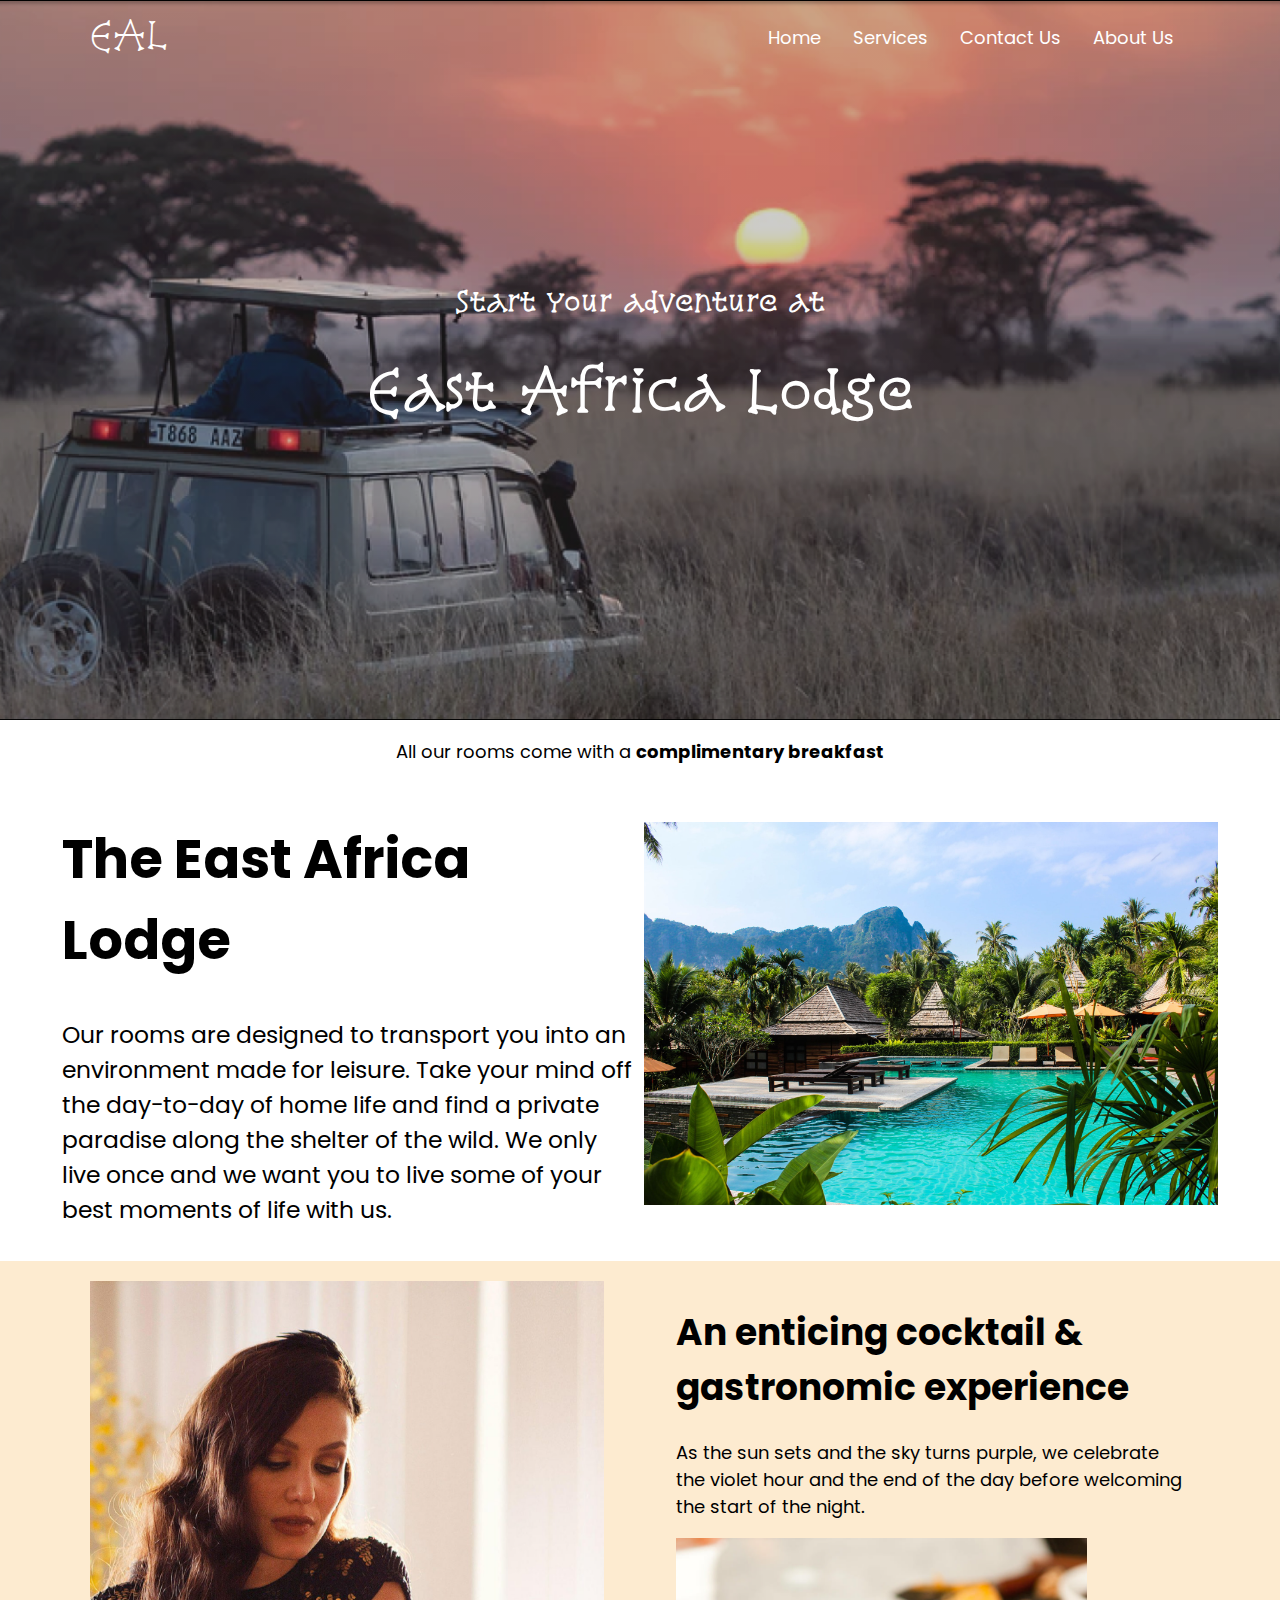
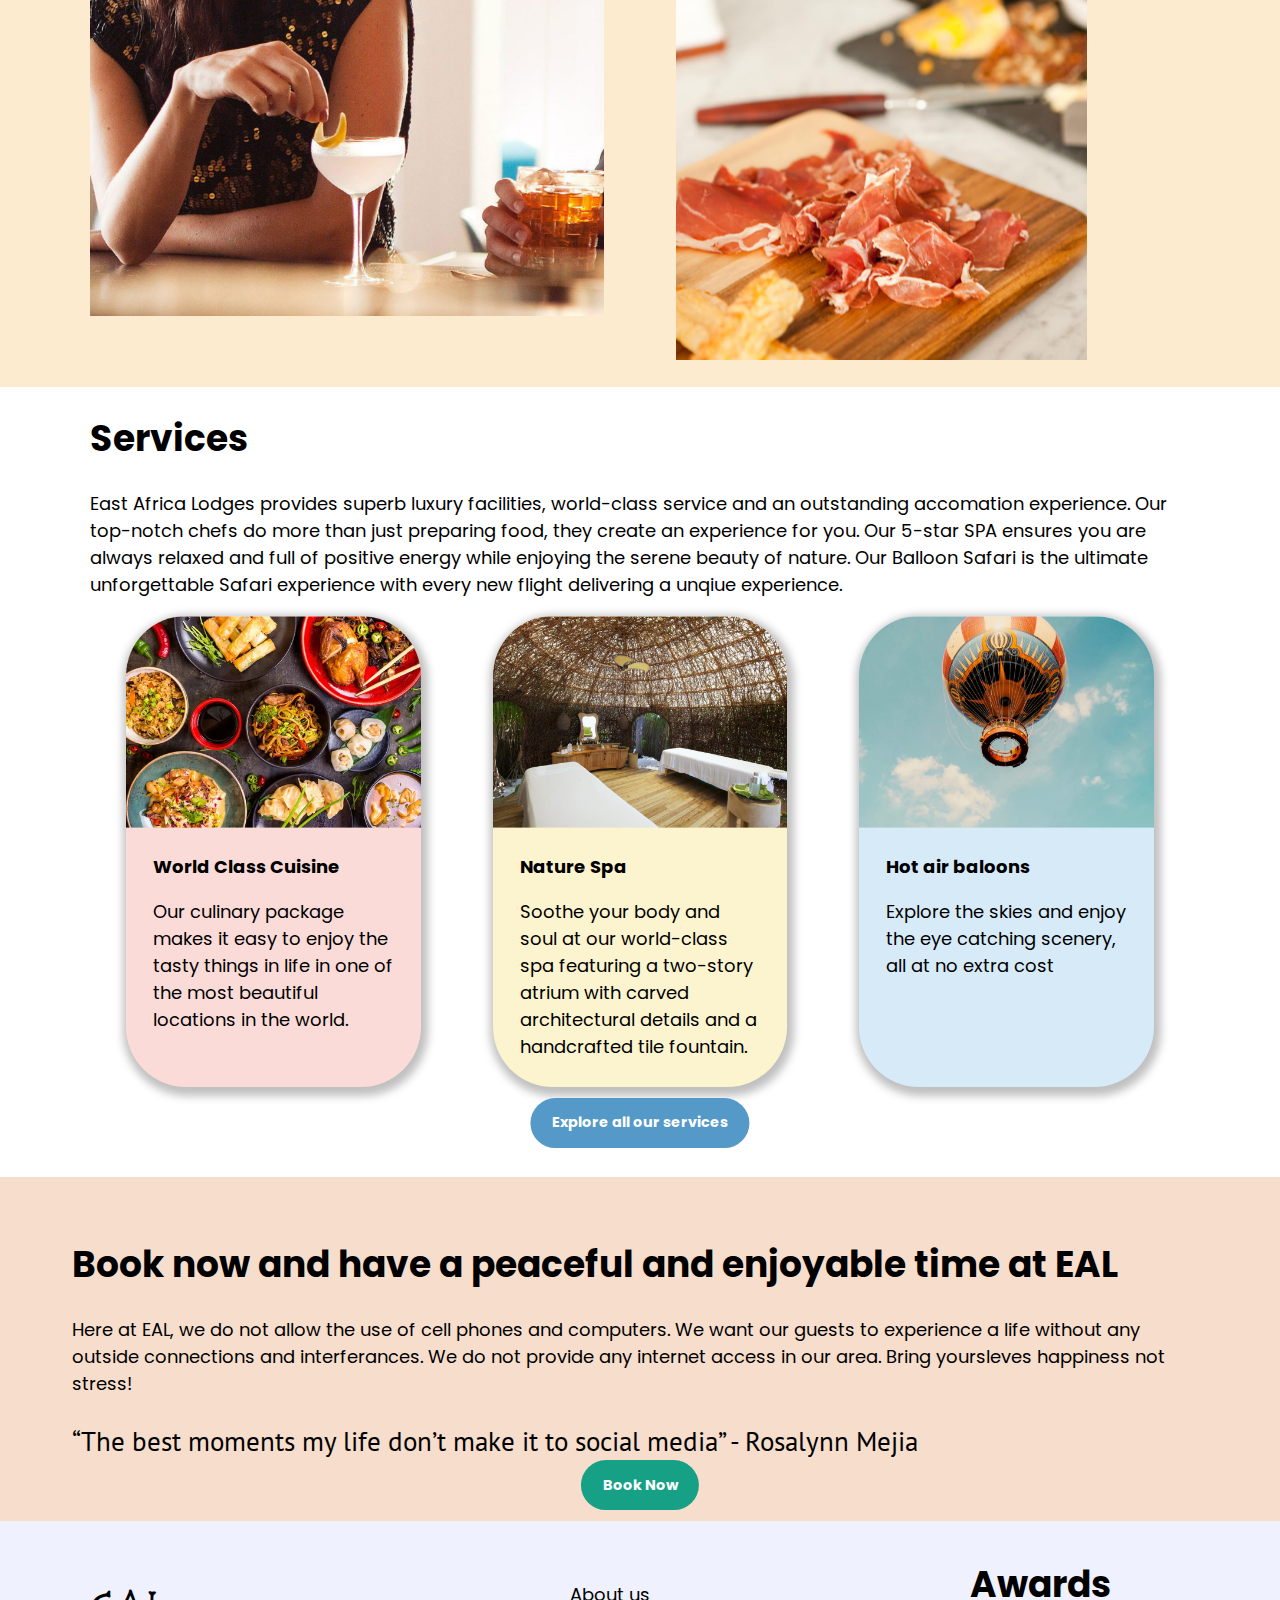
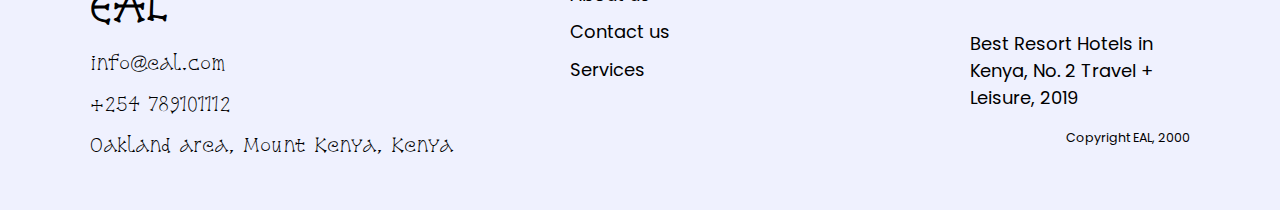
<file: index.html>
<!DOCTYPE html>
<html lang="en">

<head>
    <meta charset="UTF-8">
    <meta name="viewport" content="width=device-width, initial-scale=1.0">
    <title>EAL Resort</title>
    <link rel="stylesheet" href="style.css">
</head>

<body>
    <header>
        <navbar class="ealNavbar">
            <ul>
                <li id="main-title">EAL</li>
                <li>
                    <a href="inner-pages/about.html">About Us</a>
                </li>
                <li>
                    <a href="inner-pages/contact.html">Contact Us</a>
                </li>
                <li>
                    <a href="inner-pages/services.html">Services</a>
                </li>
                <li>
                    <a href="#home">Home</a>
                </li>
            </ul>
        </navbar>
        <div class="headerContent">
            <h2>Start your adventure at</h2>
            <h1>East Africa Lodge</h1>
        </div>
    </header>
    <div class="about">
        <p class="center-text">All our rooms come with a <b>complimentary breakfast</b></p>
        <div class="wrapper">
            <div class="column about_text">
                <h1>The East Africa Lodge</h1>
                <p>Our rooms are designed to transport you into an environment made for leisure. Take your mind off the
                    day-to-day of home life and find a private paradise along the shelter of the wild. We only live once
                    and we want you to live some of your best moments of life with us.</p>
            </div>
            <div class="column">
                <img src="images/main_landing.jpg" width="100%" alt="" srcset="">

            </div>
        </div>
    </div>
    <div class="enticing_content">
        <div class="big_img col">
            <img src="images/image 6.png" alt="" srcset="">
        </div>
        <div class="enticing_text col">
            <h1>An enticing cocktail & gastronomic experience</h1>
            <p>As the sun sets and the sky turns purple, we celebrate the violet hour and the end of the day before
                welcoming the start of the night.</p>
            <img src="images/image 7.png" alt="" srcset="">
        </div>
    </div>
    <div class="services">
        <h1>Services</h1>
        <p>East Africa Lodges provides superb luxury facilities, world-class service and an outstanding accomation
            experience. Our top-notch chefs do more than just preparing food, they create an experience for you. Our
            5-star SPA ensures you are always relaxed and full of positive energy while enjoying the serene beauty of
            nature. Our Balloon Safari is the ultimate unforgettable Safari experience with every new flight delivering
            a unqiue experience. </p>
        <div class="cards">
            <div class="card one">
                <img src="images/image 2.png" alt="" srcset="">
                <div class="card-text">
                    <p class="card-heading">World Class Cuisine</p>
                    <p>Our culinary package makes it easy to enjoy the tasty things in life in one of the most beautiful
                        locations in the world.</p>
                </div>
            </div>
            <div class="card two">
                <img src="images/image 8.png" alt="" srcset="">
                <div class="card-text">

                    <p class="card-heading">Nature Spa</p>
                    <p>Soothe your body and soul at our world-class spa featuring a two-story atrium with carved
                        architectural details and a handcrafted tile fountain.</p>
                </div>
            </div>
            <div class="card three">
                <img src="images/image 3.png" alt="" srcset="">
                <div class="card-text">

                    <p class="card-heading">Hot air baloons</p>
                    <p class="">Explore the skies and enjoy the eye catching scenery, all at no extra cost</p>
                </div>
            </div>
        </div>
        <div class="center-btn">
        <a class="btn btn-explore" href="inner-pages/services.html">Explore all our services</a>
    </div>
    </div>
    <div class="book">
        <h1>Book now and have a peaceful and enjoyable time at EAL</h1>
        <p>Here at EAL, we do not allow the use of cell phones and computers. We want our guests to experience a life
            without any outside connections and interferances. We do not provide any internet access in our area. Bring
            yoursleves happiness not stress!</p>
        <p class="quote">“The best moments my life don’t make it to social media” - Rosalynn Mejia</p>
        <div class="center-btn">
        <a class="btn btn-book" href="inner-pages/contact.html">Book Now</a>
    </div>

    </div>
    <footer class="ealFooter">
        <div class="col1">
            <h1>EAL</h1>
            <p>info@eal.com</p>
            <p>+254 789101112</p>
            <p>Oakland area, Mount Kenya, Kenya</p>
        </div>

        <div class="col2">
            <ul>
                <li><a href="inner-pages/about.html">About us</a></li>
                <li><a href="inner-pages/contact.html">Contact us</a></li>
                <li><a href="inner-pages/Services">Services</a></li>
            </ul>
        </div>

        <div class="col3">
            <h1>Awards</h1>
            <p>Best Resort Hotels in Kenya, No. 2
                Travel + Leisure, 2019</p>
            <p class="copyright">Copyright EAL, 2000</p>
        </div>
        
    </footer>
</body>

</html>
</file>
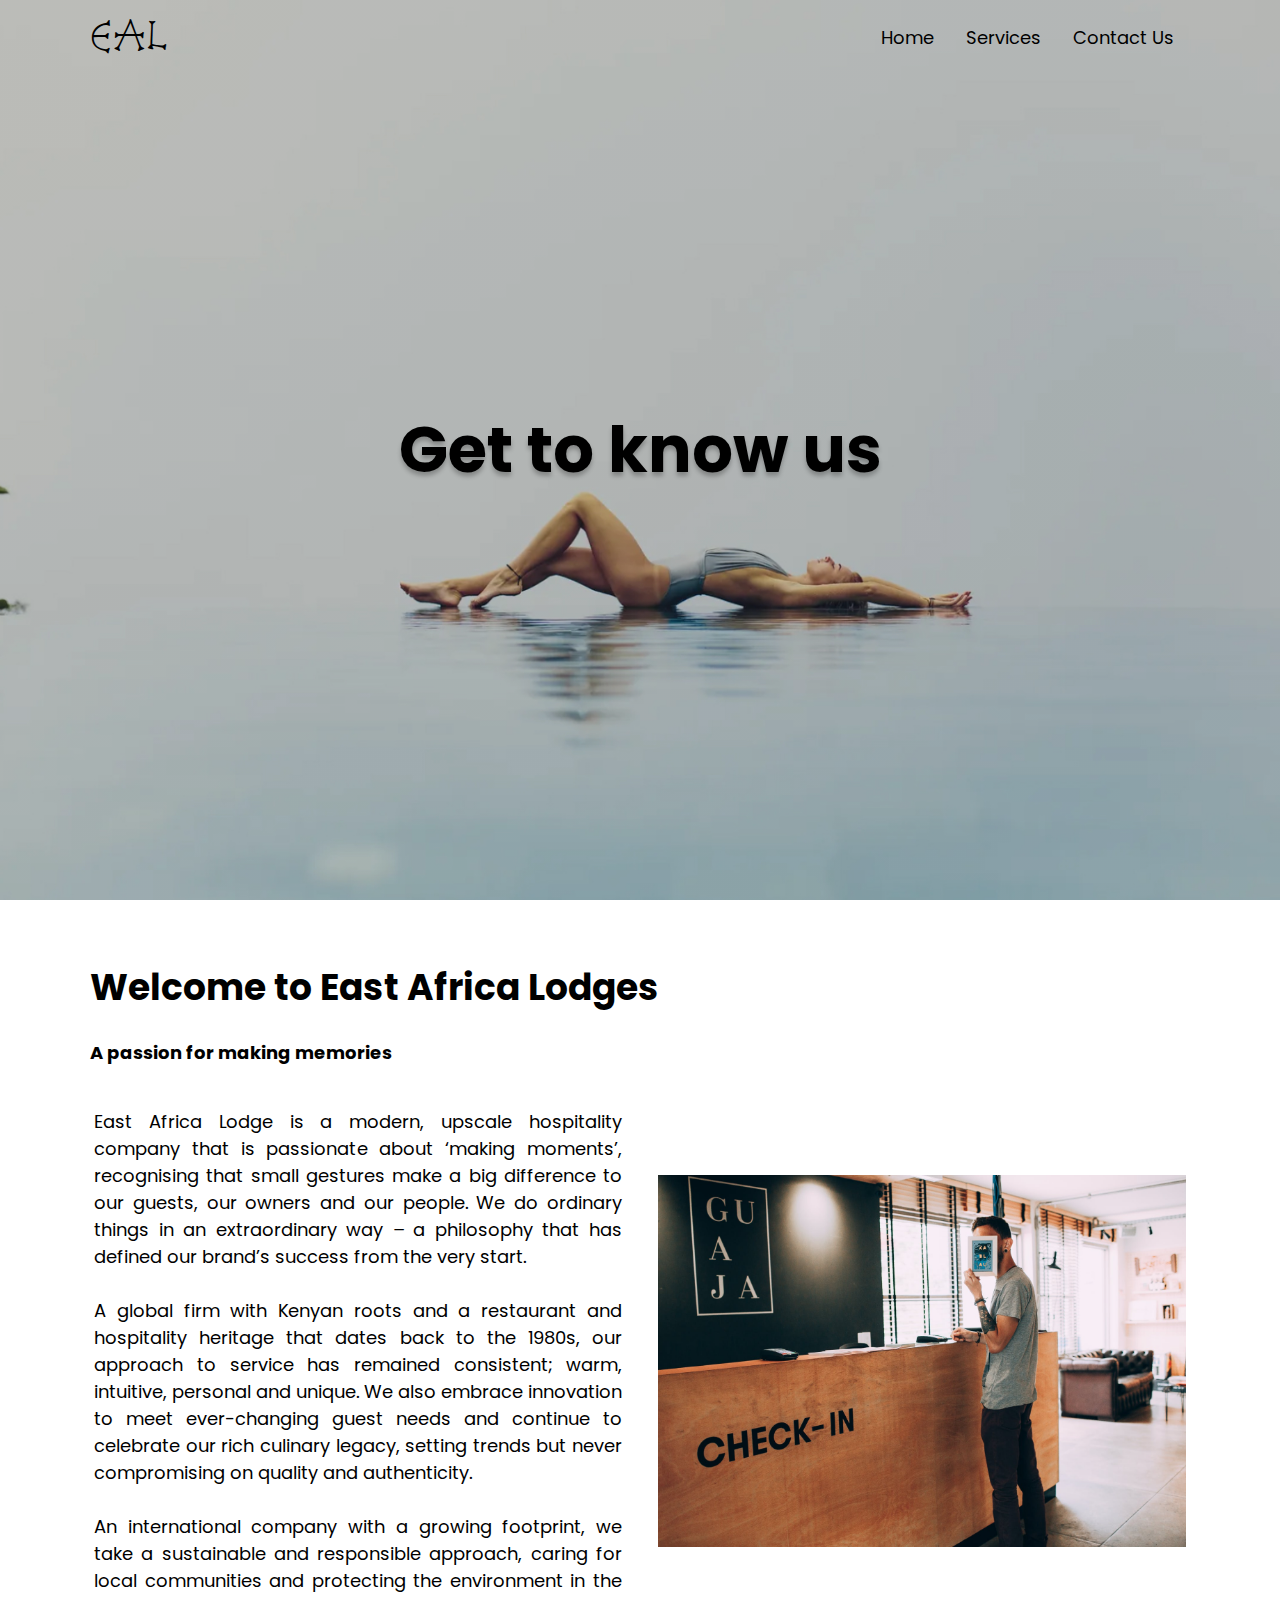
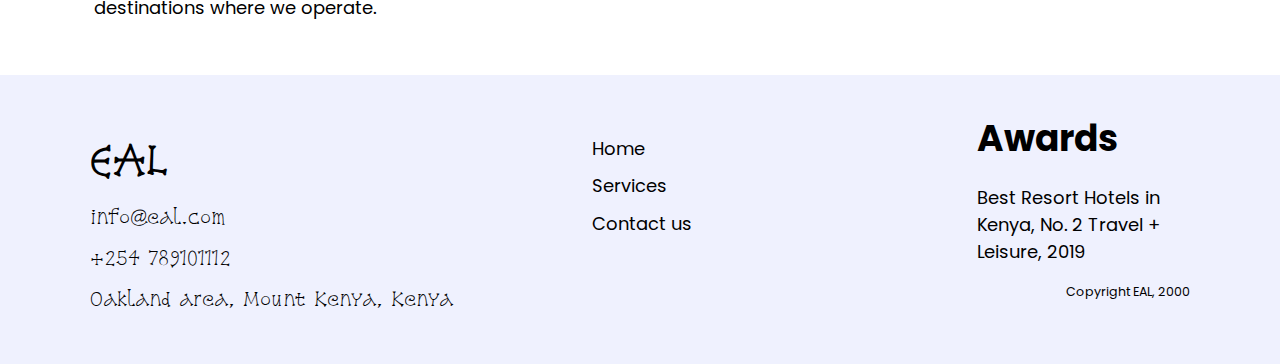
<file: inner-pages/about.html>
<!DOCTYPE html>
<html lang="en">

<head>
    <meta charset="UTF-8">
    <meta name="viewport" content="width=device-width, initial-scale=1.0">
    <title>About</title>
    <link rel="stylesheet" href="../style.css">
</head>
<style>
    header {
        background-image: linear-gradient(rgba(0, 0, 0, 0.2), rgba(0, 0, 0, 0.2)), url("../images/landing.jpg");
        min-height: 100%;
    }

    .headerContent>p {
        font-family: Poppins;
        font-style: normal;
        font-weight: bold;
        font-size: 64px;
        line-height: 96px;
        color: #000000;
        text-shadow: 0px 4px 4px rgba(0, 0, 0, 0.25);
    }

    .ealNavbar>ul>li>a {
        color: black;
    }

    .ealNavbar>ul>li>a:hover {
        color: yellow;
        transition: ease-in 0.3s;
    }

    #main-title {
        color: black;
    }

    .main-content {
        padding: 2em 5em;
        text-align: justify;
    }

    .col1{
        flex: 50%;
    }
    .col2 {
        flex: 50%;
        margin: 0 0 0 2em; 
}
@media screen and (max-width: 1000px) {
    .wrapper{
        flex-wrap: wrap;
    }
    .col1{
        flex:100%;
    }
    .col2{
        flex:100%;
        margin: 0;
    }
}
</style>

<body>
    <header>
        <navbar class="ealNavbar">
            <ul>
                <li id="main-title">EAL</li>

                <li>
                    <a href="contact.html">Contact Us</a>
                </li>
                <li>
                    <a href="services.html">Services</a>
                </li>
                <li>
                    <a href="../index.html">Home</a>
                </li>

            </ul>
        </navbar>
        <div class="headerContent">
            <p>Get to know us </p>
        </div>
    </header>
    <div class="main-content">
        <h1>Welcome to East Africa Lodges</h1>
        <h4>A passion for making memories</h4>
        <div class="wrapper">
            <div class="col1">
                <p>East Africa Lodge is a modern, upscale hospitality company that is passionate about ‘making moments’,
                    recognising that small gestures make a big difference to our guests, our owners and our people. We
                    do ordinary things in an extraordinary
                    way – a philosophy that has defined our brand’s success from the very start. <br> <br> A global firm with
                    Kenyan roots and a restaurant and hospitality heritage that dates back to the 1980s, our approach to
                    service has remained consistent; warm,
                    intuitive, personal and unique. We also embrace innovation to meet ever-changing guest needs and
                    continue to celebrate our rich culinary legacy, setting trends but never compromising on quality and
                    authenticity. <br><br> An international company
                    with a growing footprint, we take a sustainable and responsible approach, caring for local
                    communities and protecting the environment in the destinations where we operate.</p>
            </div>
            <div class="col2">
                <img src="../images/checkIn.png" width="100%">
            </div>
        </div>
    </div>
    <footer class="ealFooter">
        <div class="col1">
            <h1>EAL</h1>
            <p>info@eal.com</p>
            <p>+254 789101112</p>
            <p>Oakland area, Mount Kenya, Kenya</p>
        </div>

        <div class="col2">
            <ul>
                <li><a href="../index.html">Home</a></li>
                <!-- <li><a href="about.html">About us</a></li> -->
                <li><a href="services.html">Services</a></li>
                <li><a href="contact.html">Contact us</a></li>
            </ul>
        </div>

        <div class="col3">
            <h1>Awards</h1>
            <p>Best Resort Hotels in Kenya, No. 2 Travel + Leisure, 2019</p>
            <p class="copyright">Copyright EAL, 2000</p>
        </div>

    </footer>

</body>

</html>
</file>
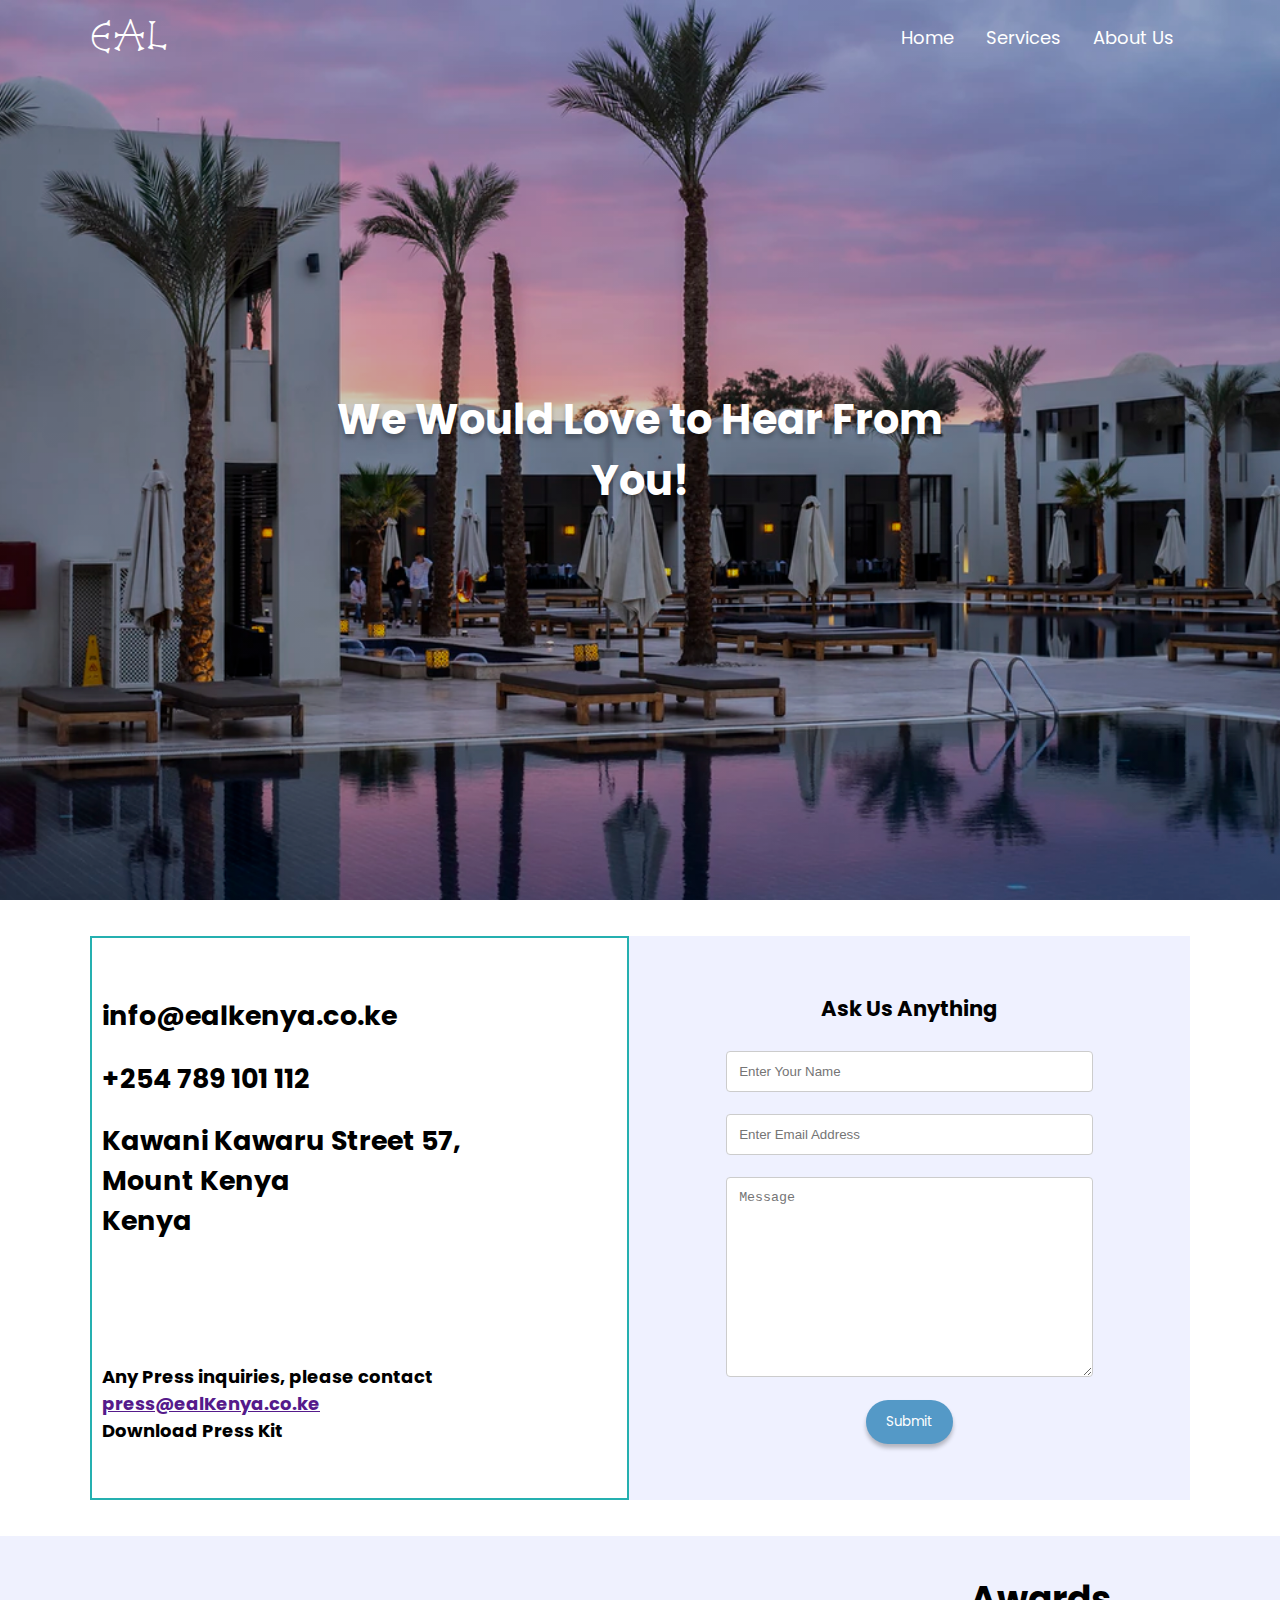
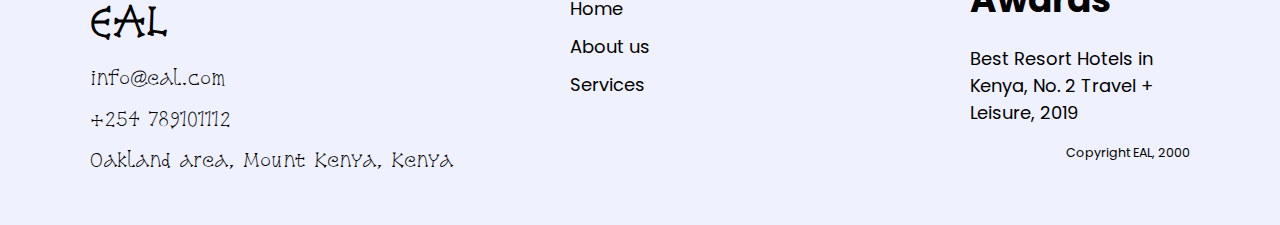
<file: inner-pages/contact.html>
<!DOCTYPE html>
<html lang="en">

<head>
    <meta charset="UTF-8">
    <meta name="viewport" content="width=device-width, initial-scale=1.0">
    <title>Contact Us</title>
    <link rel="stylesheet" href="../style.css">
    <link rel="stylesheet" href="contact.css">

</head>

<body>
    <header>
        <navbar class="ealNavbar">
            <ul>
                <li id="main-title">EAL</li>
               
                <li>
                    <a href="about.html">About Us</a>
                </li>
                <li>
                    <a href="services.html">Services</a>
                </li>
                <li>
                    <a href="../index.html">Home</a>
                </li>

            </ul>
        </navbar>
        <div class="headerContent">
            <p>We Would Love to Hear From You!</p>
        </div>
    </header>
    <div class="container">
        <div class="row">
            <div class="left-container column" style="border: 2px solid #25B0B0; padding-left: 10px;">
                    <h2>info@ealkenya.co.ke</h2>
                    <h2>+254 789 101 112</h2>
                    <h2>Kawani Kawaru Street 57, <br>Mount Kenya <br> Kenya</h2><br><br><br>
                    <p id="paragraph-text">Any Press inquiries, please contact <a href="">press@ealKenya.co.ke</a> <br> Download Press Kit</p>
            </div>

            <di class="right-container column" style="background-color:  #EFF1FF; ">
                    <h3 style="text-align: center;">Ask Us Anything</h3>
                    <form action="#" style="text-align: center;">
                        <input type="text" id="fname" name="firstname" placeholder="Enter Your Name">
                        <input type="text" id="email" name="email" placeholder="Enter Email Address">
                        <textarea id="subject" name="subject" placeholder="Message" style="height:200px"></textarea>
                        <br>
                        <input type="submit" value="Submit" id="submit-button">
                    </form>
            </div>
        </div>
    </div>


    <footer class="ealFooter">
        <div class="col1">
            <h1>EAL</h1>
            <p>info@eal.com</p>
            <p>+254 789101112</p>
            <p>Oakland area, Mount Kenya, Kenya</p>
        </div>

        <div class="col2">
            <ul>
                <li><a href="../index.html">Home</a></li>
                <!-- <li><a href="contact.html">Contact us</a></li> -->
                <li><a href="about.html">About us</a></li>
                <li><a href="services.html">Services</a></li>
                <!-- <li><a href="inner-pages/contact.html">Contact us</a></li> -->
            </ul>
        </div>

        <div class="col3">
            <h1>Awards</h1>
            <p>Best Resort Hotels in Kenya, No. 2
                Travel + Leisure, 2019</p>
            <p class="copyright">Copyright EAL, 2000</p>
        </div>

    </footer>
</body>

</html>
</file>
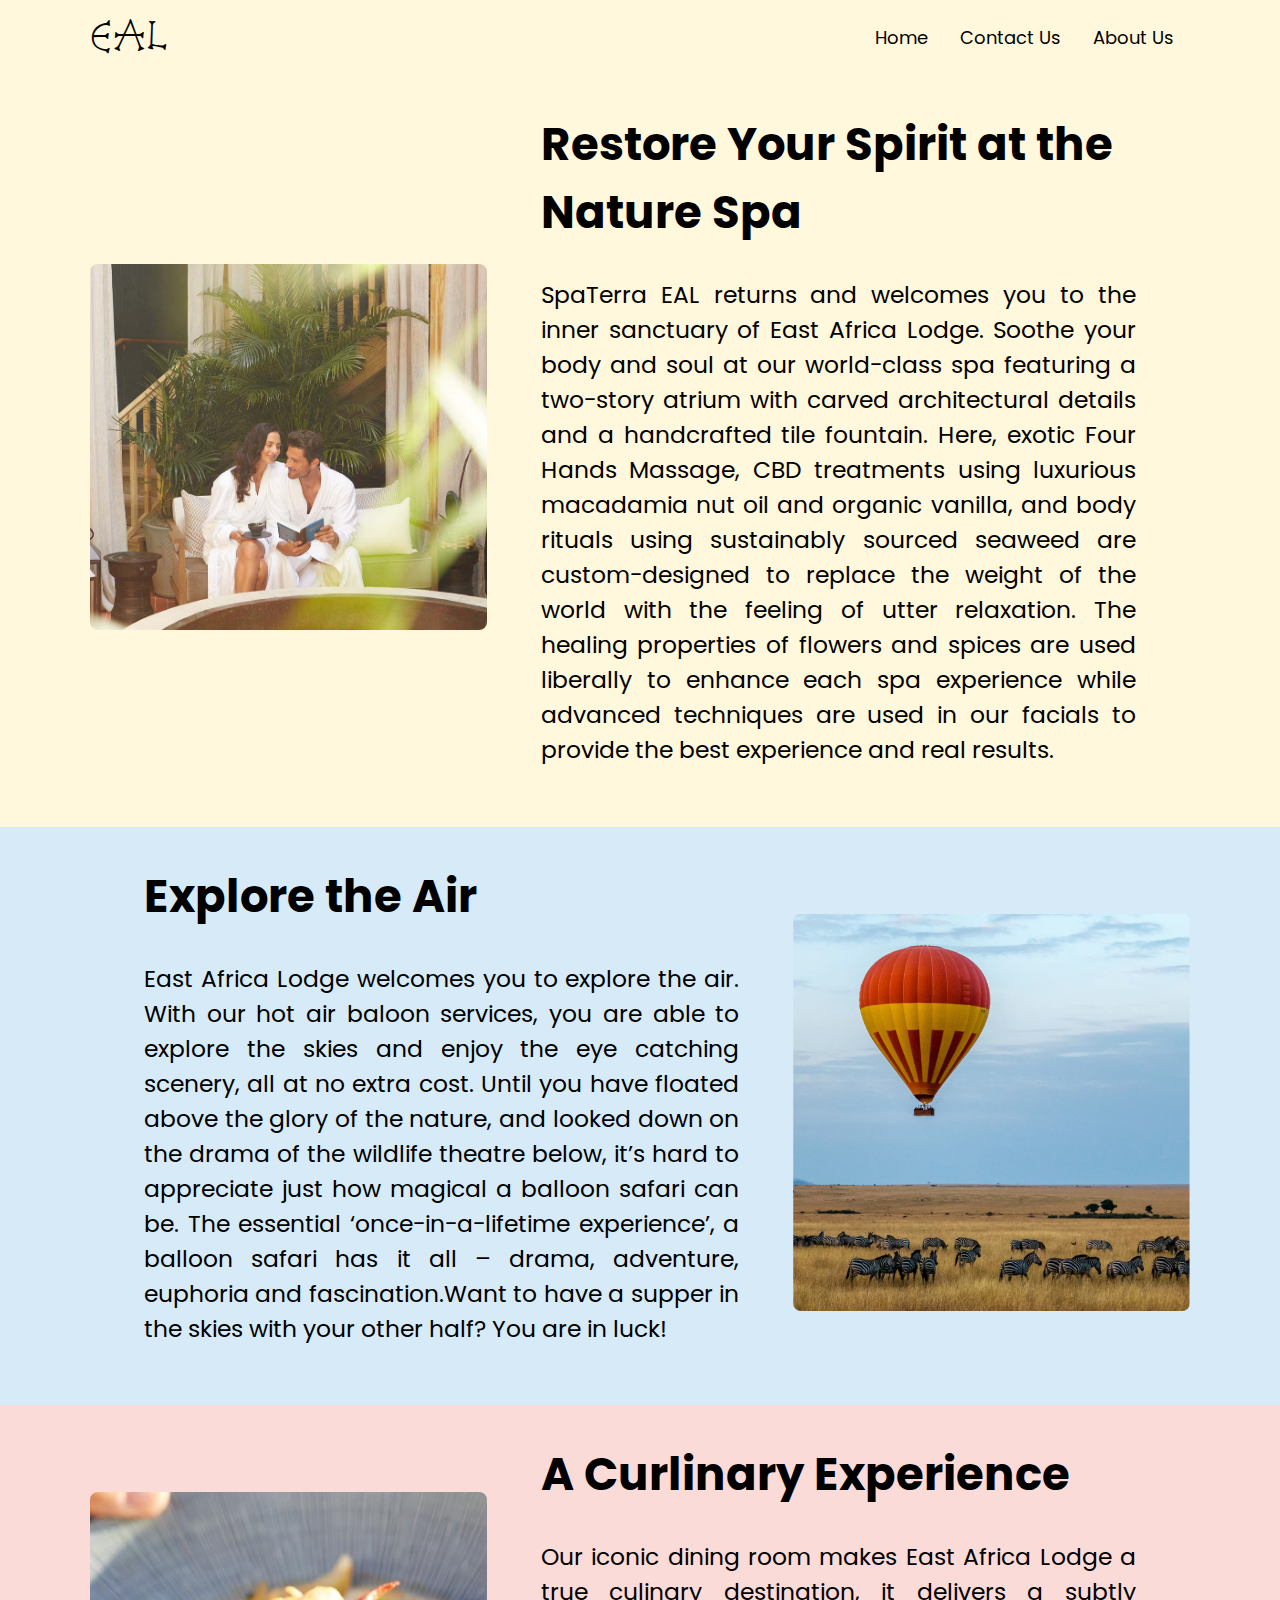
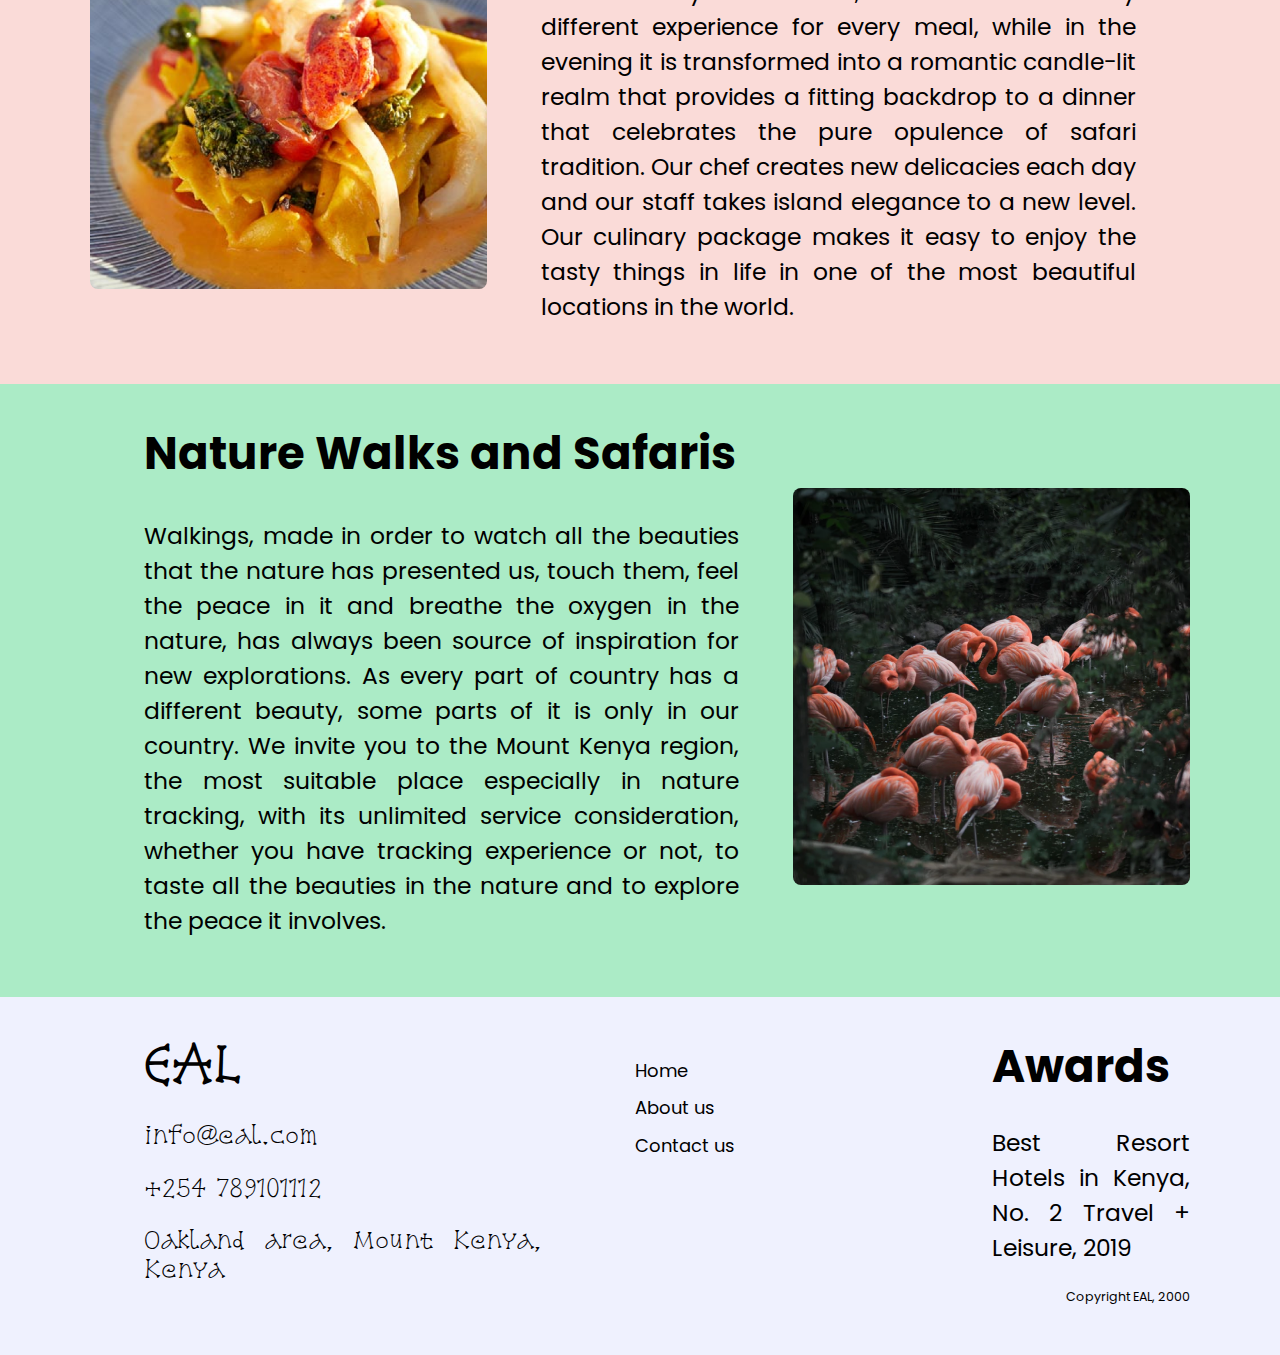
<file: inner-pages/services.html>
<!DOCTYPE html>
<html lang="en">

<head>
    <meta charset="UTF-8">
    <meta name="viewport" content="width=device-width, initial-scale=1.0">
    <title>Services</title>
    <link href="https://fonts.googleapis.com/css2?family=Poppins:wght@400;700&display=swap" rel="stylesheet">
    <link href="https://fonts.googleapis.com/css2?family=Snowburst+One&display=swap" rel="stylesheet">
    <link rel="stylesheet" href="../style.css">
    <link rel="stylesheet" href="services.css">
</head>

<body>
    <navbar class="ealNavbar">
        <ul>
            <li id="main-title">EAL</li>
            <li>
                <a href="about.html">About Us</a>
            </li>
            <li>
                <a href="contact.html">Contact Us</a>
            </li>
            <li>
                <a href="../index.html">Home</a>
            </li>
        </ul>
    </navbar>

    <div class="main-content">

        <div id="top" class="wrapper">
            <div class="col2">
                <img src="../images/services_spa.png">
            </div>
            <div class="col1">
                <h1>Restore Your Spirit at the Nature Spa</h1>
                <p>SpaTerra EAL returns and welcomes you to the inner sanctuary of East Africa Lodge. Soothe your body
                    and soul at our world-class spa featuring a two-story atrium with carved architectural details and a
                    handcrafted tile fountain. Here, exotic Four Hands Massage, CBD treatments using luxurious macadamia
                    nut oil and organic vanilla, and body rituals using sustainably sourced seaweed are custom-designed
                    to replace the weight of the world with the feeling of utter relaxation. The healing properties of
                    flowers and spices are used liberally to enhance each spa experience while advanced techniques are
                    used in our facials to provide the best experience and real results.</p>
            </div>
        </div>

        <div id="second" class="wrapper">
            <div class="col1">
                <h1>Explore the Air</h1>
                <p>East Africa Lodge welcomes you to explore the air. With our hot air baloon services, you are able to
                    explore the skies and enjoy the eye catching scenery, all at no extra cost. Until you have floated
                    above the glory of the nature, and looked down on the drama of the wildlife theatre below, it’s hard
                    to appreciate just how magical a balloon safari can be. The essential ‘once-in-a-lifetime
                    experience’, a balloon safari has it all – drama, adventure, euphoria and fascination.Want to have a
                    supper in the skies with your other half? You are in luck!</p>
            </div>
            <div class="col2">
                <img src="../images/AirBaloon.png">
            </div>
        </div>

        <div id="third" class="wrapper">
            <div class="col2">
                <img src="../images/Cuisine.png">
            </div>
            <div class="col1">
                <h1>A Curlinary Experience</h1>
                <p>Our iconic dining room makes East Africa Lodge a true culinary destination, it delivers a subtly
                    different experience for every meal, while in the evening it is transformed into a romantic
                    candle-lit realm that provides a fitting backdrop to a dinner that celebrates the pure opulence of
                    safari tradition. Our chef creates new delicacies each day and our staff takes island elegance to a
                    new level. Our culinary package makes it easy to enjoy the tasty things in life in one of the most
                    beautiful locations in the world.</p>
            </div>
        </div>

        <div id="bottom" class="wrapper">
            <div class="col1">
                <h1>Nature Walks and Safaris</h1>
                <p>Walkings, made in order to watch all the beauties that the nature has presented us, touch them, feel
                    the peace in it and breathe the oxygen in the nature, has always been source of inspiration for new
                    explorations. As every part of country has a different beauty, some parts of it is only in our
                    country. We invite you to the Mount Kenya region, the most suitable
                    place especially in nature tracking, with its unlimited service consideration, whether you have
                    tracking experience or not, to taste all the beauties in the nature and to explore the peace it
                    involves.</p>
            </div>
            <div class="col2">
                <img src="../images/Nature.png">
            </div>
        </div>
    </div>
    <footer class="ealFooter">
        <div class="col1">
            <h1>EAL</h1>
            <p>info@eal.com</p>
            <p>+254 789101112</p>
            <p>Oakland area, Mount Kenya, Kenya</p>
        </div>

        <div class="col2">
            <ul>
                <li><a href="../index.html">Home</a></li>
                <!-- <li><a href="contact.html">Contact us</a></li> -->
                <li><a href="about.html">About us</a></li>
                <!-- <li><a href="services.html">Services</a></li> -->
                <li><a href="contact.html">Contact us</a></li>
            </ul>
        </div>

        <div class="col3">
            <h1>Awards</h1>
            <p>Best Resort Hotels in Kenya, No. 2
                Travel + Leisure, 2019</p>
            <p class="copyright">Copyright EAL, 2000</p>
        </div>

    </footer>

</body>

</html>
</file>
<file: style.css>
@import url('https://fonts.googleapis.com/css2?family=Poppins:ital,wght@0,400;0,700;1,600&display=swap');
@import url('https://fonts.googleapis.com/css2?family=Snowburst+One&display=swap');
@import url('https://fonts.googleapis.com/css2?family=PT+Sans&display=swap');
html, body{
    padding: 0;
    margin: 0;
    height: 100%;
    font-family: 'Poppins', sans-serif;
    font-size: 18px;
}
header{
    background-image: linear-gradient(rgba(0,0,0,0.2), rgba(0,0,0,0.2)), url("images/image1.png");
    min-height: 80%;
    background-position: top;
    background-size: cover;
    position: relative;
}
.ealNavbar ul{
    list-style-type: none;
    margin: 0;
    padding: 0;
    overflow: hidden;
    padding: 10px 5em;
}
.ealNavbar ul li{
    float: right;
}
.ealNavbar>ul>li>a{
    display: block;
    color: white;
    text-align: center;
    padding: 14px 16px;
    text-decoration: none;
}
.ealNavbar>ul>li>a:hover{
    color: yellow;
    transition: ease-in 0.3s;
}
#main-title{
    float: left;
    font-family: 'Snowburst One', cursive;
    color: white;
    font-size: 2em;
}
.headerContent{
    text-align: center;
    color: white;
    text-shadow: #000000 0 4 4;
    font-family: 'Snowburst One', cursive;
    position: absolute;
    top: 50%;
    left: 50%;
    -moz-transform: translateX(-50%) translateY(-50%);
    -webkit-transform: translateX(-50%) translateY(-50%);
    transform: translateX(-50%) translateY(-50%);
}
.headerContent>h1{
    font-size: 3em;
}
.headerContent>h2{
    font-size: 1.5em;
}

.about{
    margin: 10px 3em;
}

.wrapper{
    display: flex;
   flex-direction: row;
   padding: 0 4px;
   justify-content: center;
   align-items: center;
}
.column {
    flex: 50%;
    max-width: 50%;
    padding: 0 4px;
  }
  .about_text>h1{
      font-size: 3em;
  }
  .about_text>p{
    font-size: 1.3em;
}

.center-text{
    text-align: center;
}
.enticing_content{
    background-color: #FDEBD0;
    padding: 20px 3em;
    display: flex;
    flex-wrap: nowrap;
}   
.col{
    flex: 50%;
    padding: 0 2em;
}
.big_img>img{
    max-width: 100%;
    max-height: 100%;
    object-fit: contain;
}
.enticing_text>img{
    max-width: 80%;
    object-fit: cover;
}
.services{
    position: relative;
    margin: 0 5em 5em 5em;
}
.cards{
    display: flex;
    margin-bottom: 2em;
}
.card{
    box-shadow: rgba(0,0,0,0.25) 2px 4px 8px 5px;
    border-radius: 60px;
    flex: 30%;
    margin: 0 2em;
}

.cards>.one{
    background-color: #FADBD8;
}
.cards>.two{
    background-color: #FCF3CF;
}
.cards>.three{
    background-color: #D6EAF8;
}
.card>img{
    width: 100%;
    border-radius: 60px 60px 0 0;
}
.card-text{
    padding: 0 1.5em 0.5em 1.5em;
}
.card-heading{
    font-weight: bold;
}
.center-btn{
    margin: 0;
  position: absolute;
  left: 50%;
  -ms-transform: translate(-50%, 50%);
  transform: translate(-50%, -50%);
}
.btn{
  font-family: 'Poppins', sans-serif;
  border: none;
  font-weight: bold;
  padding: 1em 1.5em;
  text-align: center;
  text-decoration: none;
  display: inline-block;
  font-size: 0.8em;
  border-radius: 50px;
}
.btn-explore{
    color: white;
    background-color: #5499C7;
}
.btn-explore:hover{
    transition: ease-in 0.2s;
    background-color: #EDBB99;
}
.book{
    position: relative;
    background-color: #F6DDCC;
    padding: 2em 4em;
}
.btn-book{
    background-color: #16A085;
    color: white;
}
.btn-book:hover{
    transition: ease-in 0.2s;
    color: black;
    background-color: #73C6B6 ;
}
  .quote{
    font-family: 'PT Sans', sans-serif;
    font-size: 1.5em;
  }
  .ealFooter{
      background-color: #EFF1FE;
      display: flex;
      padding: 2em 5em;
  }
  .ealFooter>.col1{
      flex: 40%;
    font-family: 'Snowburst One', cursive;
  }
  .ealFooter>.col2{
    flex: 40%;
  }
  .ealFooter>.col3{
      flex:20%;
  }
  .ealFooter>.col2>ul{
    list-style: none;
  }
  .ealFooter>.col2>ul>li>a{
    text-decoration: none;
    color: black;
  }
  .ealFooter>.col2>ul>li>a:hover{
    color:  #DC7633 ;
    transition: ease-in 0.1s;
  }
  .ealFooter>.col2>ul>li{
      padding: 0.3em 0;
  }
  .col3>h1{
      padding: 0;
      margin: 0;
  }

  .copyright{
      font-size: 0.7em;
      text-align: end;
  }

  @media screen and (max-width: 1000px) {
      .cards{
          flex-wrap: wrap;
      }
      .card{
          margin-bottom: 1em;
          flex: 40%;
      }
    body{
        font-size: 14px;
    }
    .enticing_content{
        flex-wrap: wrap;
    }
    .wrapper{
        flex-wrap: wrap;
    }
  .column {
    flex: 100%;
    max-width: 100%;
  }
}
  /* Responsive layout - makes the two columns stack on top of each other instead of next to each other */
  @media screen and (max-width: 600px) {

      .ealFooter{
          flex-wrap: wrap;
      }
      body{
          font-size: 12px;
      }
      .card{
          flex: 100%;
      }
      .enticing_content{
          flex-wrap: wrap;
      }
      .wrapper{
          flex-wrap: wrap;
      }
    .column {
      flex: 100%;
      max-width: 100%;
    }
  }
</file>
<file: inner-pages/contact.css>
@import url('https://fonts.googleapis.com/css2?family=Poppins:ital,wght@0,400;0,700;1,600&display=swap');
@import url('https://fonts.googleapis.com/css2?family=Snowburst+One&display=swap');

    html,
    body {
        padding: 0;
        margin: 0;
        height: 100%;
        width: 100%;
        font-family: 'Poppins', sans-serif;
        font-size: 18px;
    }
    
    header {
        background-image: linear-gradient(rgba(0, 0, 0, 0.2), rgba(0, 0, 0, 0.2)), url("../images/contact.jpg");
        min-height: 100%;
        background-position: top;
        background-size: cover;
        position: relative;
    }
    
    .headerContent {
        text-align: center;
        color: white;
        text-shadow: black 0 4 4;
        position: absolute;
        top: 50%;
        left: 50%;
        -moz-transform: translateX(-50%) translateY(-50%);
        -webkit-transform: translateX(-50%) translateY(-50%);
        transform: translateX(-50%) translateY(-50%);
    }
    
    .headerContent>p {
        font-size: 2.3em;
        font-weight: bold;
        font-family: 'Poppins', sans-serif;

       text-shadow: rgba(0, 0, 0, 0.25) 0 4px 4px ; 
    }
    
    .container{
        padding: 2em 5em;
    }
   .row{
       display: flex;
   }
    .column{
        flex:50%;
        padding: 2em;
    }
   
    #submit-button {
        background: #5499C7;
        box-shadow: 0px 4px 4px rgba(0, 0, 0, 0.25);
        border-radius: 50px;
    }
    
    input[type=text],
    select,
    textarea {
        width: 75%;
        padding: 12px;
        border: 1px solid #ccc;
        border-radius: 4px;
        box-sizing: border-box;
        margin-top: 6px;
        margin-bottom: 16px;
        resize: vertical;
    }
    
    input[type=submit] {
        background-color: #4CAF50;
        color: white;
        padding: 12px 20px;
        border: none;
        border-radius: 4px;
        cursor: pointer;
        font-family: 'Poppins';
    }
    
    input[type=submit]:hover {
        background-color: #45a049;
    }
    
    #paragraph-text{
        font-weight: bold;
    }
    
    @media screen and (max-width: 1000px) {
       .row{
           flex-wrap: wrap;
       }
       .container{
           padding: 1em 0;
       }
  }
</file>
<file: inner-pages/services.css>
body{
    margin: 0;
    padding:0;
    font-size: 18px;
    width:100%;
    font-family: 'Poppins', sans-serif;
    }
    
h1{
    font-weight: bold;
    font-size: 2.5em;
    color: #000000;
    margin-top: auto;
}

p{
    font-weight: normal;
    font-size: 1.3em;
    text-align: justify;
    color: #000000;
} 

#top{
background-color: cornsilk;
}

#second{
   background-color: #D6EAF8;
}

#third{
   background-color: #FADBD8;
}

#bottom{
   background-color: #ABEBC6;
}

.ealNavbar ul{
   background-color: cornsilk;
    list-style-type: none;
    margin: 0;
    padding: 0;
    overflow: hidden;
    padding: 10px 5em;
}

.ealNavbar ul li{
    float: right;
}

.ealNavbar>ul>li>a{
    display: block;
    color: black;
    text-align: center;
    padding: 14px 16px;
    text-decoration: none;
}

.ealNavbar>ul>li>a:hover{
    color: rgb(230, 150, 150);
    transition: ease-in 0.3s;
}

#main-title{
    float: left;
    font-family: 'Snowburst One', cursive;
    color: black;
    font-size: 2em;
}

img{
   border-radius: 8px;
   width: 100%;
}

.wrapper{
   display: flex;
   padding: 2em 5em;
   justify-content: center;
   align-items: center;
}

.col1{
   flex:60%;
   padding: 0 3em;
}

.col2{
   flex:40%;
}

@media only screen and (max-width: 1000px){
   .wrapper{
       flex-wrap: wrap;
       padding: 2em 2em;
   }
   body{
       font-size:14px;
   }
   .col1{
    flex:100%;
    padding: 0 3em;
 }
 .col2{
     flex:100%;
 }
}

@media only screen and (max-width: 600px){
    .ealNavbar ul{
         padding: 0.5em 2em;
     }
    .col1{
        flex:100%;
        padding: 0 3em;
     }
     .col2{
         flex:100%;
     }
   body{
       font-size:12px;
   }
}
</file>
